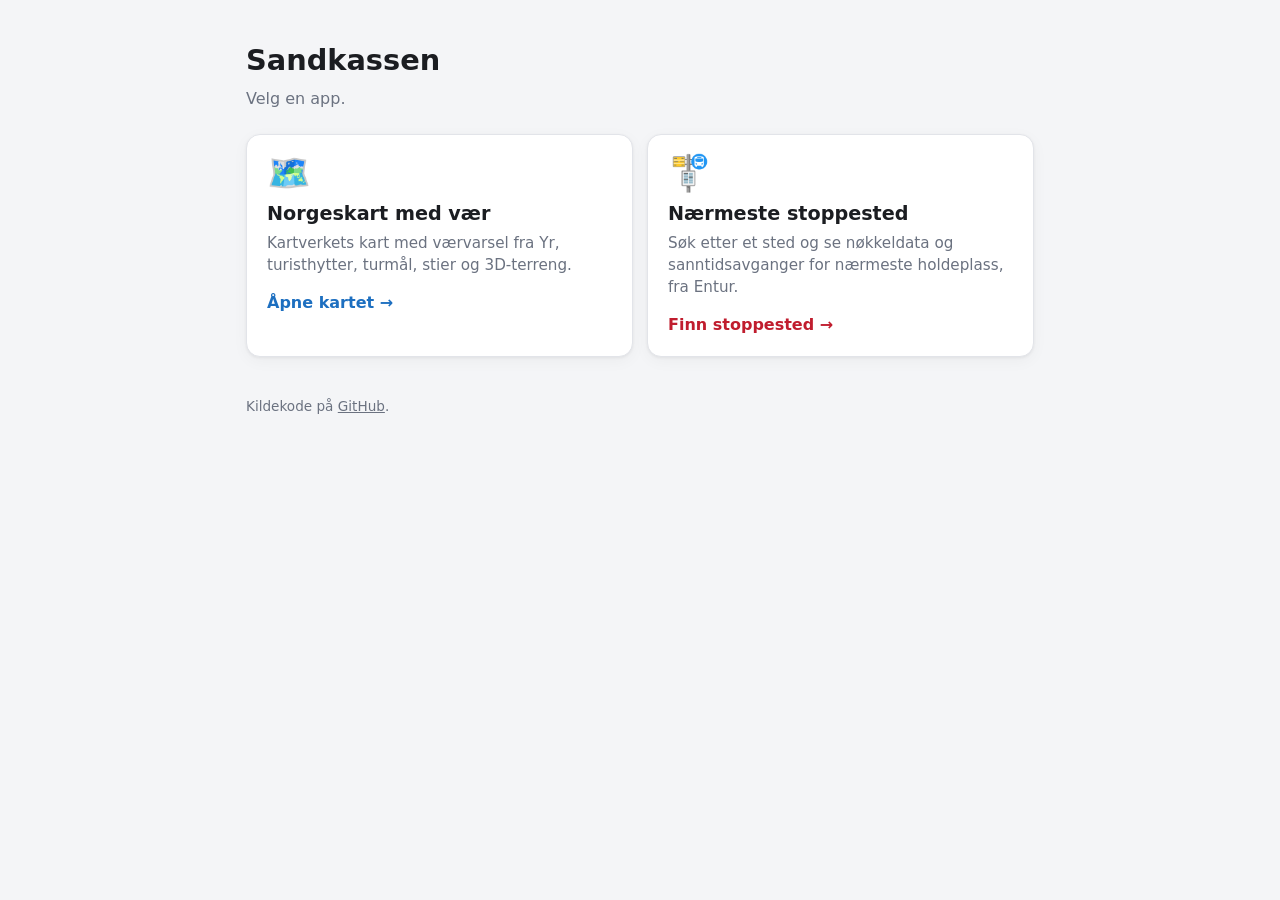
<file: index.html>
<!doctype html>
<html lang="no">
<head>
  <meta charset="utf-8" />
  <meta name="viewport" content="width=device-width, initial-scale=1" />
  <title>Sandkassen</title>
  <meta name="description" content="Startside for appene i Sandkassen: Norgeskart med vær og Nærmeste stoppested." />
  <style>
    :root {
      --bg: #f4f5f7; --card: #fff; --text: #1b1d21; --muted: #6b7280; --border: #e2e4e9;
      --shadow: 0 1px 3px rgba(0,0,0,.06), 0 4px 16px rgba(0,0,0,.04);
    }
    @media (prefers-color-scheme: dark) {
      :root { --bg: #111317; --card: #1a1d23; --text: #e8eaef; --muted: #9aa1ad; --border: #2b2f38; --shadow: none; }
    }
    * { box-sizing: border-box; }
    body {
      margin: 0; background: var(--bg); color: var(--text); line-height: 1.45;
      font-family: system-ui, -apple-system, "Segoe UI", Roboto, Helvetica, Arial, sans-serif;
    }
    main { max-width: 820px; margin: 0 auto; padding: 40px 16px; }
    h1 { margin: 0 0 .3rem; font-size: 1.8rem; }
    .lead { margin: 0 0 1.5rem; color: var(--muted); }
    .apps { display: grid; gap: 14px; grid-template-columns: repeat(auto-fit, minmax(280px, 1fr)); }
    .app {
      display: block; text-decoration: none; color: inherit;
      background: var(--card); border: 1px solid var(--border); border-radius: 14px; padding: 20px; box-shadow: var(--shadow);
      transition: transform .12s ease, border-color .12s ease;
    }
    .app:hover, .app:focus-visible { transform: translateY(-2px); border-color: var(--accent); outline: none; }
    .app .icon { font-size: 2.2rem; line-height: 1; }
    .app h2 { margin: .6rem 0 .3rem; font-size: 1.2rem; }
    .app p { margin: 0; color: var(--muted); font-size: .95rem; }
    .app .go { display: inline-block; margin-top: .9rem; font-weight: 600; color: var(--accent); }
    .app.kart { --accent: #1d6fc0; }
    .app.entur { --accent: #c01d2e; }
    footer { margin-top: 2.5rem; color: var(--muted); font-size: .85rem; }
    footer a { color: inherit; }
  </style>
</head>
<body>
  <main>
    <h1>Sandkassen</h1>
    <p class="lead">Velg en app.</p>

    <div class="apps">
      <a class="app kart" href="kartapp/">
        <div class="icon" aria-hidden="true">🗺️</div>
        <h2>Norgeskart med vær</h2>
        <p>Kartverkets kart med værvarsel fra Yr, turisthytter, turmål, stier og 3D-terreng.</p>
        <span class="go">Åpne kartet →</span>
      </a>

      <a class="app entur" href="entur/">
        <div class="icon" aria-hidden="true">🚏</div>
        <h2>Nærmeste stoppested</h2>
        <p>Søk etter et sted og se nøkkeldata og sanntidsavganger for nærmeste holdeplass, fra Entur.</p>
        <span class="go">Finn stoppested →</span>
      </a>
    </div>

    <footer>
      <p>Kildekode på <a href="https://github.com/HaraldIngeEfab/Sandkassen">GitHub</a>.</p>
    </footer>
  </main>
</body>
</html>
</file>
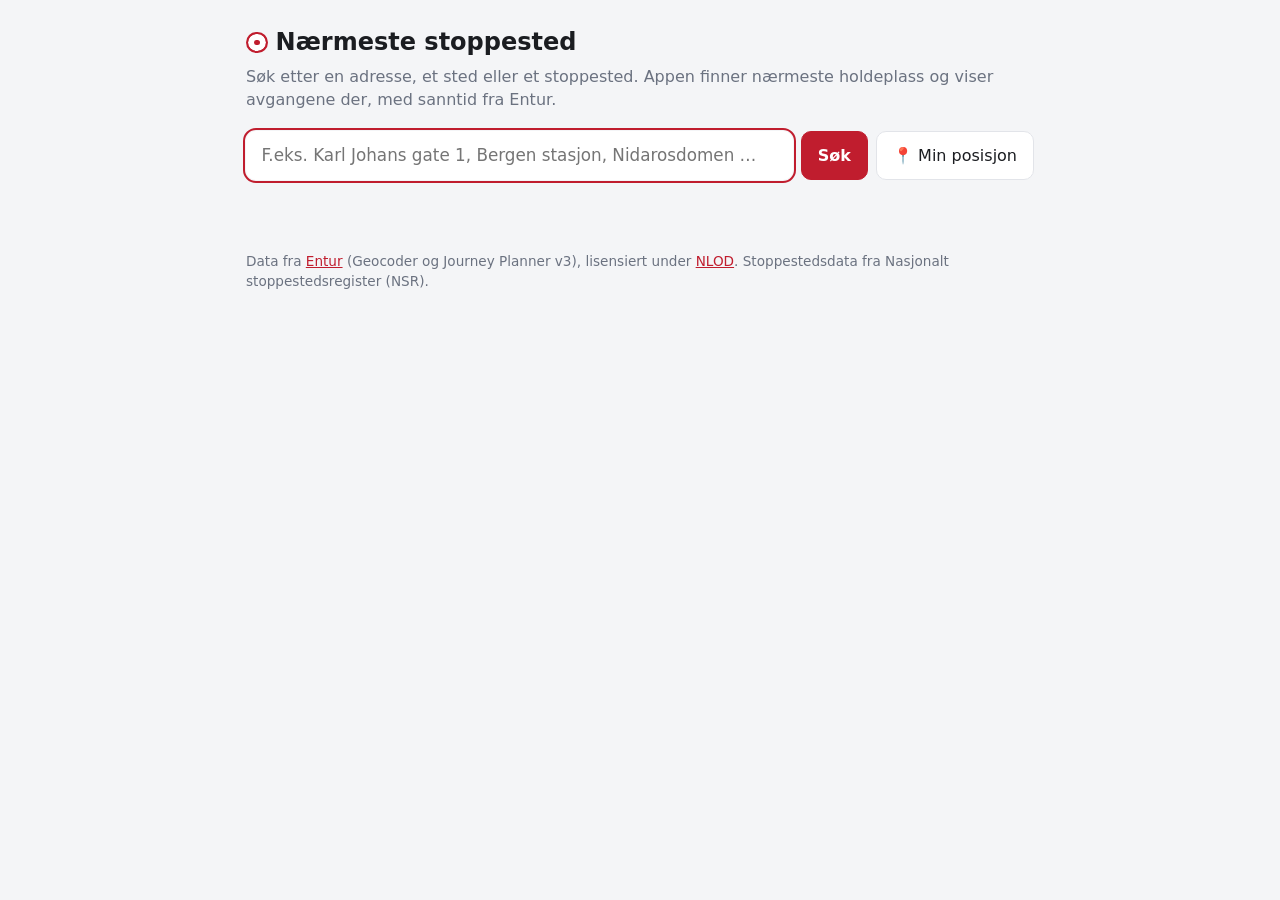
<file: entur/index.html>
<!doctype html>
<html lang="no">
<head>
  <meta charset="utf-8" />
  <meta name="viewport" content="width=device-width, initial-scale=1" />
  <title>Nærmeste stoppested</title>
  <meta name="description" content="Søk etter et sted og se nøkkeldata og avganger for nærmeste stoppested, med data fra Entur." />
  <link rel="icon" href="data:image/svg+xml,%3Csvg xmlns='http://www.w3.org/2000/svg' viewBox='0 0 32 32'%3E%3Ccircle cx='16' cy='16' r='14' fill='%23c01d2e'/%3E%3Ccircle cx='16' cy='16' r='7' fill='%23fff'/%3E%3C/svg%3E" />
  <link rel="stylesheet" href="style.css" />
</head>
<body>
  <header class="topbar">
    <h1><span class="dot" aria-hidden="true"></span> Nærmeste stoppested</h1>
    <p class="lead">Søk etter en adresse, et sted eller et stoppested. Appen finner nærmeste holdeplass og viser avgangene der, med sanntid fra Entur.</p>
  </header>

  <main>
    <section class="search" aria-label="Stedssøk">
      <form id="searchForm" autocomplete="off" role="search">
        <div class="search-row">
          <input id="searchInput" type="search" placeholder="F.eks. Karl Johans gate 1, Bergen stasjon, Nidarosdomen …"
                 aria-label="Søk etter sted" aria-autocomplete="list" aria-controls="suggestions" aria-expanded="false" />
          <button type="submit" class="primary">Søk</button>
          <button type="button" id="geoBtn" class="secondary" title="Bruk min posisjon">📍 Min posisjon</button>
        </div>
        <ul id="suggestions" class="suggestions" role="listbox" hidden></ul>
      </form>
      <p id="status" class="status" role="status" aria-live="polite"></p>
    </section>

    <section id="result" class="result" hidden>
      <div class="place-line">
        <span class="muted">Valgt sted:</span> <strong id="placeName"></strong>
        <span id="placeMeta" class="muted"></span>
      </div>

      <article class="card stop-card" id="stopCard">
        <header class="stop-header">
          <div>
            <h2 id="stopName"></h2>
            <div id="stopModes" class="modes"></div>
          </div>
          <div class="distance" id="stopDistance"></div>
        </header>

        <dl class="facts" id="stopFacts"></dl>

        <div id="situations" class="situations" hidden></div>

        <div class="departures-head">
          <h3>Neste avganger</h3>
          <div class="controls">
            <label class="toggle"><input type="checkbox" id="autoRefresh" checked /> Oppdater automatisk</label>
            <button type="button" id="refreshBtn" class="secondary small">Oppdater nå</button>
          </div>
        </div>
        <div id="updatedAt" class="muted small-text"></div>
        <table class="departures" aria-label="Avganger">
          <thead>
            <tr><th>Linje</th><th>Mot</th><th>Plattform</th><th class="num">Avgang</th></tr>
          </thead>
          <tbody id="departures"></tbody>
        </table>
        <p id="noDepartures" class="muted" hidden>Ingen avganger de neste timene.</p>

        <p class="links">
          <a id="enturLink" href="#" target="_blank" rel="noopener">Åpne i Entur reiseplanlegger ↗</a>
          <a id="mapLink" href="#" target="_blank" rel="noopener">Vis i kart ↗</a>
        </p>
      </article>

      <section class="nearby" aria-label="Andre stoppesteder i nærheten">
        <h3>Andre stoppesteder i nærheten</h3>
        <ul id="nearbyList" class="nearby-list"></ul>
      </section>
    </section>
  </main>

  <footer>
    <p>Data fra <a href="https://developer.entur.org/" target="_blank" rel="noopener">Entur</a> (Geocoder og Journey Planner v3), lisensiert under
      <a href="https://data.norge.no/nlod/no/2.0" target="_blank" rel="noopener">NLOD</a>. Stoppestedsdata fra Nasjonalt stoppestedsregister (NSR).</p>
  </footer>

  <script src="app.js"></script>
</body>
</html>
</file>
<file: entur/style.css>
:root {
  --bg: #f4f5f7;
  --card: #ffffff;
  --text: #1b1d21;
  --muted: #6b7280;
  --border: #e2e4e9;
  --accent: #c01d2e;
  --accent-soft: #fbe9eb;
  --ok: #1a7f37;
  --warn: #b45309;
  --row-alt: #fafafb;
  --shadow: 0 1px 3px rgba(0, 0, 0, 0.06), 0 4px 16px rgba(0, 0, 0, 0.04);
}
@media (prefers-color-scheme: dark) {
  :root {
    --bg: #111317;
    --card: #1a1d23;
    --text: #e8eaef;
    --muted: #9aa1ad;
    --border: #2b2f38;
    --accent: #ff5a6b;
    --accent-soft: #3a1b20;
    --ok: #3fb950;
    --warn: #f0a04b;
    --row-alt: #1f232a;
    --shadow: none;
  }
}

* { box-sizing: border-box; }
html, body { margin: 0; }
body {
  font-family: system-ui, -apple-system, "Segoe UI", Roboto, Helvetica, Arial, sans-serif;
  background: var(--bg);
  color: var(--text);
  line-height: 1.45;
  -webkit-font-smoothing: antialiased;
}
a { color: var(--accent); }
h1, h2, h3 { margin: 0; line-height: 1.2; }
h1 { font-size: 1.5rem; display: flex; align-items: center; gap: 0.5rem; }
h2 { font-size: 1.4rem; }
h3 { font-size: 1rem; }
.dot { width: 0.9em; height: 0.9em; border-radius: 50%; background: var(--accent); display: inline-block; box-shadow: inset 0 0 0 0.25em var(--card); border: 2px solid var(--accent); }
.muted { color: var(--muted); }
.small-text { font-size: 0.85rem; }

.topbar, main, footer {
  max-width: 820px;
  margin: 0 auto;
  padding: 0 16px;
}
.topbar { padding-top: 28px; }
.lead { margin: 0.5rem 0 1.25rem; color: var(--muted); }

/* Søk */
.search { position: relative; }
.search-row { display: flex; gap: 8px; flex-wrap: wrap; }
.search-row input {
  flex: 1 1 260px;
  font: inherit;
  font-size: 1.05rem;
  padding: 0.7rem 0.9rem;
  border: 1px solid var(--border);
  border-radius: 10px;
  background: var(--card);
  color: var(--text);
}
.search-row input:focus { outline: 2px solid var(--accent); outline-offset: 1px; border-color: transparent; }
button {
  font: inherit;
  padding: 0.7rem 1rem;
  border-radius: 10px;
  border: 1px solid var(--border);
  background: var(--card);
  color: var(--text);
  cursor: pointer;
}
button.primary { background: var(--accent); border-color: var(--accent); color: #fff; font-weight: 600; }
button.small { padding: 0.35rem 0.7rem; font-size: 0.9rem; }
button:disabled { opacity: 0.5; cursor: default; }

.suggestions {
  position: absolute;
  z-index: 10;
  left: 0; right: 0;
  margin: 6px 0 0;
  padding: 4px;
  list-style: none;
  background: var(--card);
  border: 1px solid var(--border);
  border-radius: 10px;
  box-shadow: var(--shadow);
  max-height: 60vh;
  overflow: auto;
}
.suggestions li {
  padding: 0.55rem 0.75rem;
  border-radius: 8px;
  cursor: pointer;
  display: flex;
  gap: 0.6rem;
  align-items: baseline;
}
.suggestions li:hover, .suggestions li[aria-selected="true"] { background: var(--accent-soft); }
.suggestions .sname { font-weight: 600; }
.suggestions .sdetail { color: var(--muted); font-size: 0.9rem; }
.suggestions .skind { margin-left: auto; font-size: 0.8rem; color: var(--muted); white-space: nowrap; }

.status { min-height: 1.4em; margin: 0.6rem 0 0; color: var(--muted); }
.status.error { color: var(--accent); }

/* Resultat */
.result { margin-top: 1.25rem; }
.place-line { margin-bottom: 0.75rem; }
.card {
  background: var(--card);
  border: 1px solid var(--border);
  border-radius: 14px;
  padding: 18px;
  box-shadow: var(--shadow);
}
.stop-header { display: flex; justify-content: space-between; gap: 1rem; align-items: flex-start; }
.distance { font-size: 1.15rem; font-weight: 600; white-space: nowrap; color: var(--accent); }
.modes { display: flex; flex-wrap: wrap; gap: 6px; margin-top: 6px; }
.mode {
  font-size: 0.8rem;
  padding: 2px 8px;
  border-radius: 999px;
  background: var(--accent-soft);
  color: var(--text);
}

.facts {
  display: grid;
  grid-template-columns: repeat(auto-fit, minmax(150px, 1fr));
  gap: 10px 16px;
  margin: 1rem 0 0;
  padding: 0.9rem 0;
  border-top: 1px solid var(--border);
  border-bottom: 1px solid var(--border);
}
.facts > div { min-width: 0; }
.facts dt { font-size: 0.78rem; text-transform: uppercase; letter-spacing: 0.04em; color: var(--muted); }
.facts dd { margin: 2px 0 0; font-weight: 600; overflow-wrap: anywhere; }
.facts dd .lines { display: flex; flex-wrap: wrap; gap: 4px; }

.situations { margin-top: 0.9rem; display: grid; gap: 8px; }
.situation {
  padding: 0.6rem 0.8rem;
  border-radius: 10px;
  background: var(--accent-soft);
  border-left: 4px solid var(--warn);
  font-size: 0.92rem;
}
.situation strong { display: block; }

.departures-head { display: flex; justify-content: space-between; align-items: center; gap: 1rem; margin-top: 1.1rem; flex-wrap: wrap; }
.controls { display: flex; align-items: center; gap: 10px; font-size: 0.9rem; }
.toggle { display: flex; align-items: center; gap: 4px; color: var(--muted); }

table.departures { width: 100%; border-collapse: collapse; margin-top: 0.4rem; }
table.departures th { text-align: left; font-size: 0.78rem; text-transform: uppercase; letter-spacing: 0.04em; color: var(--muted); padding: 6px 6px; border-bottom: 1px solid var(--border); }
table.departures td { padding: 8px 6px; border-bottom: 1px solid var(--border); vertical-align: middle; }
table.departures tbody tr:nth-child(even) { background: var(--row-alt); }
table.departures .num { text-align: right; }
table.departures tr.cancelled td { text-decoration: line-through; color: var(--muted); }
.line-badge {
  display: inline-block;
  min-width: 2.2em;
  text-align: center;
  padding: 2px 7px;
  border-radius: 6px;
  font-weight: 700;
  font-size: 0.9rem;
  background: var(--accent);
  color: #fff;
}
.line-badge.small { font-size: 0.78rem; padding: 1px 6px; min-width: 1.8em; }
.dest { font-weight: 500; }
.dest .via { display: block; font-size: 0.8rem; color: var(--muted); font-weight: 400; }
.time { font-variant-numeric: tabular-nums; font-weight: 600; white-space: nowrap; }
.time .aimed { display: block; font-size: 0.78rem; color: var(--muted); font-weight: 400; text-decoration: line-through; }
.rt { color: var(--ok); font-size: 0.75rem; margin-left: 2px; }
.delay { color: var(--warn); font-size: 0.78rem; display: block; font-weight: 400; }

.links { display: flex; gap: 1.2rem; flex-wrap: wrap; margin: 1rem 0 0; font-size: 0.95rem; }

.nearby { margin-top: 1.5rem; }
.nearby-list { list-style: none; padding: 0; margin: 0.5rem 0 0; display: grid; gap: 6px; }
.nearby-list li button {
  width: 100%;
  text-align: left;
  display: flex;
  justify-content: space-between;
  gap: 0.8rem;
  align-items: center;
  padding: 0.6rem 0.9rem;
}
.nearby-list li button:hover { border-color: var(--accent); }
.nearby-list .nn { font-weight: 600; }
.nearby-list .nm { color: var(--muted); font-size: 0.85rem; display: block; }
.nearby-list .nd { white-space: nowrap; color: var(--accent); font-weight: 600; }

footer { margin: 2.5rem auto 2rem; color: var(--muted); font-size: 0.85rem; }

@media (max-width: 520px) {
  table.departures th:nth-child(3), table.departures td:nth-child(3) { display: none; }
  h2 { font-size: 1.2rem; }
}
</file>
